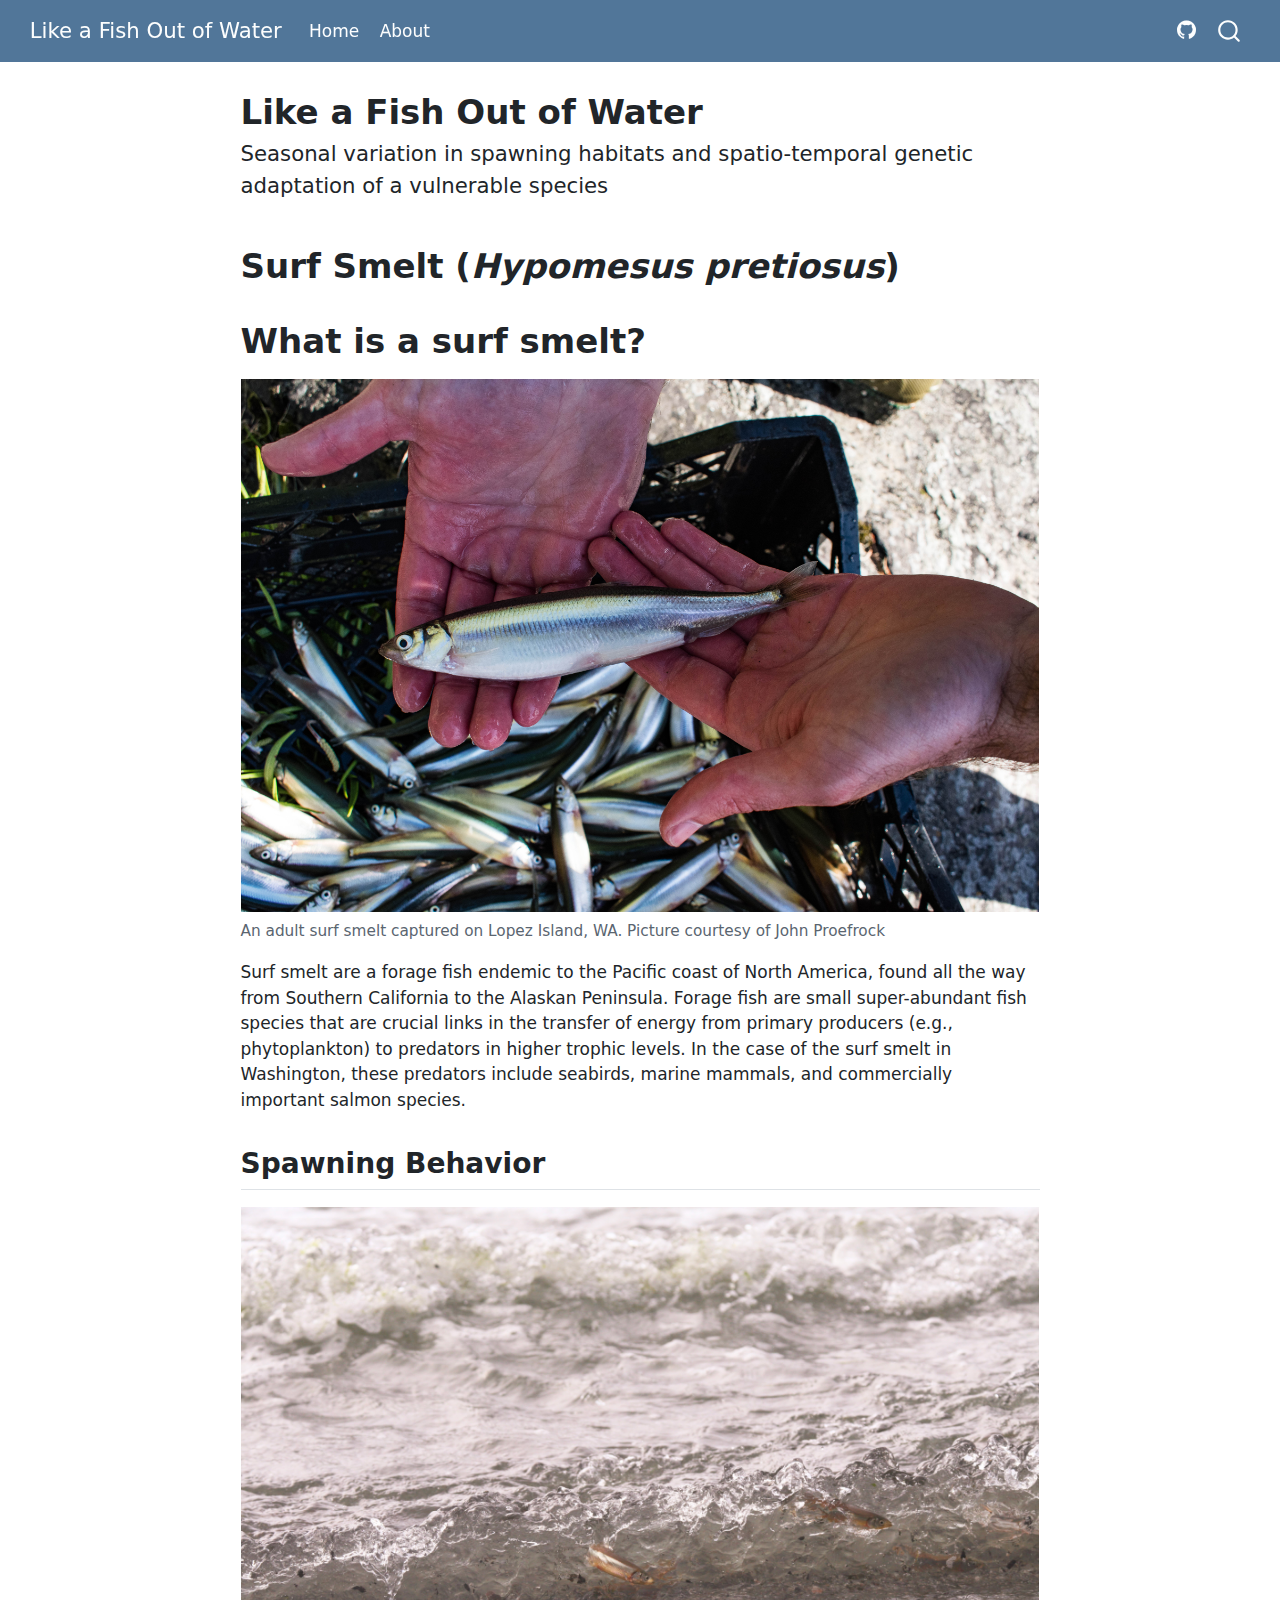
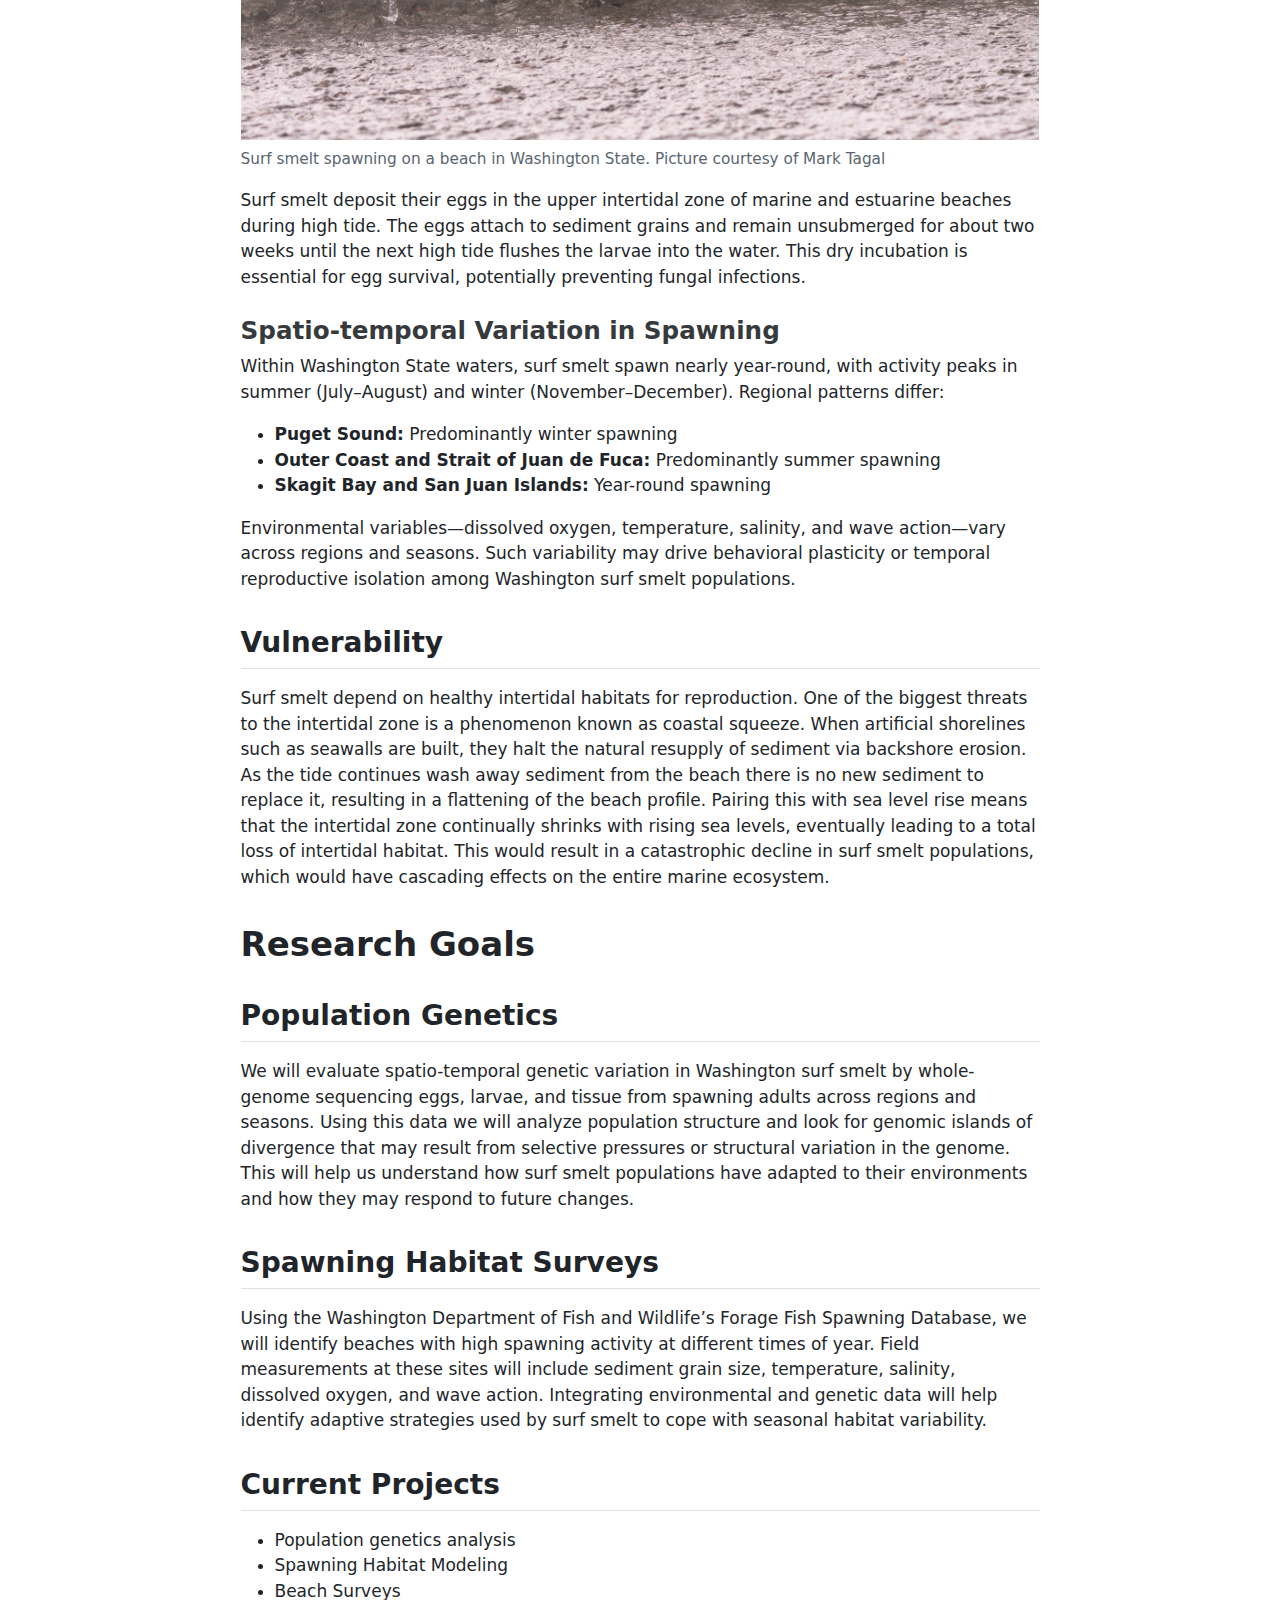
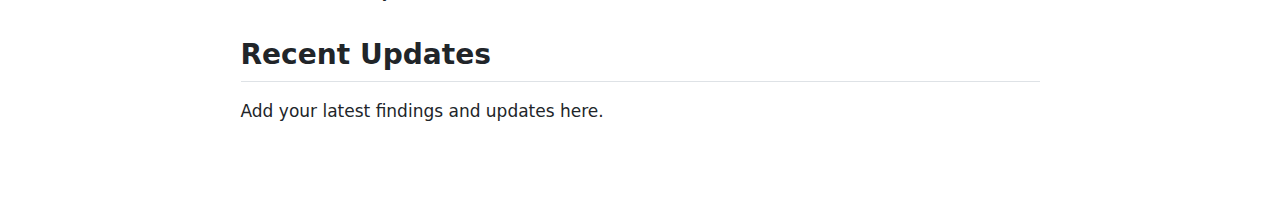
<file: docs/index.html>
<!DOCTYPE html>
<html xmlns="http://www.w3.org/1999/xhtml" lang="en" xml:lang="en"><head>

<meta charset="utf-8">
<meta name="generator" content="quarto-1.6.42">

<meta name="viewport" content="width=device-width, initial-scale=1.0, user-scalable=yes">


<title>Like a Fish Out of Water</title>
<style>
code{white-space: pre-wrap;}
span.smallcaps{font-variant: small-caps;}
div.columns{display: flex; gap: min(4vw, 1.5em);}
div.column{flex: auto; overflow-x: auto;}
div.hanging-indent{margin-left: 1.5em; text-indent: -1.5em;}
ul.task-list{list-style: none;}
ul.task-list li input[type="checkbox"] {
  width: 0.8em;
  margin: 0 0.8em 0.2em -1em; /* quarto-specific, see https://github.com/quarto-dev/quarto-cli/issues/4556 */ 
  vertical-align: middle;
}
</style>


<script src="site_libs/quarto-nav/quarto-nav.js"></script>
<script src="site_libs/quarto-nav/headroom.min.js"></script>
<script src="site_libs/clipboard/clipboard.min.js"></script>
<script src="site_libs/quarto-search/autocomplete.umd.js"></script>
<script src="site_libs/quarto-search/fuse.min.js"></script>
<script src="site_libs/quarto-search/quarto-search.js"></script>
<meta name="quarto:offset" content="./">
<script src="site_libs/quarto-html/quarto.js"></script>
<script src="site_libs/quarto-html/popper.min.js"></script>
<script src="site_libs/quarto-html/tippy.umd.min.js"></script>
<script src="site_libs/quarto-html/anchor.min.js"></script>
<link href="site_libs/quarto-html/tippy.css" rel="stylesheet">
<link href="site_libs/quarto-html/quarto-syntax-highlighting-2f5df379a58b258e96c21c0638c20c03.css" rel="stylesheet" id="quarto-text-highlighting-styles">
<script src="site_libs/bootstrap/bootstrap.min.js"></script>
<link href="site_libs/bootstrap/bootstrap-icons.css" rel="stylesheet">
<link href="site_libs/bootstrap/bootstrap-79108a0fc1995748cbd19a5b0e3e3e7c.min.css" rel="stylesheet" append-hash="true" id="quarto-bootstrap" data-mode="light">
<script id="quarto-search-options" type="application/json">{
  "location": "navbar",
  "copy-button": false,
  "collapse-after": 3,
  "panel-placement": "end",
  "type": "overlay",
  "limit": 50,
  "keyboard-shortcut": [
    "f",
    "/",
    "s"
  ],
  "show-item-context": false,
  "language": {
    "search-no-results-text": "No results",
    "search-matching-documents-text": "matching documents",
    "search-copy-link-title": "Copy link to search",
    "search-hide-matches-text": "Hide additional matches",
    "search-more-match-text": "more match in this document",
    "search-more-matches-text": "more matches in this document",
    "search-clear-button-title": "Clear",
    "search-text-placeholder": "",
    "search-detached-cancel-button-title": "Cancel",
    "search-submit-button-title": "Submit",
    "search-label": "Search"
  }
}</script>


</head>

<body class="nav-fixed fullcontent">

<div id="quarto-search-results"></div>
  <header id="quarto-header" class="headroom fixed-top">
    <nav class="navbar navbar-expand-lg " data-bs-theme="dark">
      <div class="navbar-container container-fluid">
      <div class="navbar-brand-container mx-auto">
    <a class="navbar-brand" href="./index.html">
    <span class="navbar-title">Like a Fish Out of Water</span>
    </a>
  </div>
            <div id="quarto-search" class="" title="Search"></div>
          <button class="navbar-toggler" type="button" data-bs-toggle="collapse" data-bs-target="#navbarCollapse" aria-controls="navbarCollapse" role="menu" aria-expanded="false" aria-label="Toggle navigation" onclick="if (window.quartoToggleHeadroom) { window.quartoToggleHeadroom(); }">
  <span class="navbar-toggler-icon"></span>
</button>
          <div class="collapse navbar-collapse" id="navbarCollapse">
            <ul class="navbar-nav navbar-nav-scroll me-auto">
  <li class="nav-item">
    <a class="nav-link active" href="./index.html" aria-current="page"> 
<span class="menu-text">Home</span></a>
  </li>  
  <li class="nav-item">
    <a class="nav-link" href="./about.html"> 
<span class="menu-text">About</span></a>
  </li>  
</ul>
            <ul class="navbar-nav navbar-nav-scroll ms-auto">
  <li class="nav-item compact">
    <a class="nav-link" href="https://github.com/john-proefrock/"> <i class="bi bi-github" role="img">
</i> 
<span class="menu-text"></span></a>
  </li>  
</ul>
          </div> <!-- /navcollapse -->
            <div class="quarto-navbar-tools">
</div>
      </div> <!-- /container-fluid -->
    </nav>
</header>
<!-- content -->
<div id="quarto-content" class="quarto-container page-columns page-rows-contents page-layout-article page-navbar">
<!-- sidebar -->
<!-- margin-sidebar -->
    
<!-- main -->
<main class="content" id="quarto-document-content">

<header id="title-block-header" class="quarto-title-block default">
<div class="quarto-title">
<h1 class="title">Like a Fish Out of Water</h1>
<p class="subtitle lead">Seasonal variation in spawning habitats and spatio-temporal genetic adaptation of a vulnerable species</p>
</div>



<div class="quarto-title-meta">

    
  
    
  </div>
  


</header>


<section id="surf-smelt-hypomesus-pretiosus" class="level1">
<h1>Surf Smelt (<em>Hypomesus pretiosus</em>)</h1>
</section>
<section id="what-is-a-surf-smelt" class="level1">
<h1>What is a surf smelt?</h1>
<div class="quarto-figure quarto-figure-center">
<figure class="figure">
<p><img src="images/surf_smelt.jpg" class="img-fluid figure-img"></p>
<figcaption>An adult surf smelt captured on Lopez Island, WA. Picture courtesy of John Proefrock</figcaption>
</figure>
</div>
<p>Surf smelt are a forage fish endemic to the Pacific coast of North America, found all the way from Southern California to the Alaskan Peninsula. Forage fish are small super-abundant fish species that are crucial links in the transfer of energy from primary producers (e.g., phytoplankton) to predators in higher trophic levels. In the case of the surf smelt in Washington, these predators include seabirds, marine mammals, and commercially important salmon species.</p>
<section id="spawning-behavior" class="level2">
<h2 class="anchored" data-anchor-id="spawning-behavior">Spawning Behavior</h2>
<div class="quarto-figure quarto-figure-center">
<figure class="figure">
<p><img src="images/surf_smelt_spawning.jpg" class="img-fluid figure-img"></p>
<figcaption>Surf smelt spawning on a beach in Washington State. Picture courtesy of Mark Tagal</figcaption>
</figure>
</div>
<p>Surf smelt deposit their eggs in the upper intertidal zone of marine and estuarine beaches during high tide. The eggs attach to sediment grains and remain unsubmerged for about two weeks until the next high tide flushes the larvae into the water. This dry incubation is essential for egg survival, potentially preventing fungal infections.</p>
<section id="spatio-temporal-variation-in-spawning" class="level3">
<h3 class="anchored" data-anchor-id="spatio-temporal-variation-in-spawning">Spatio-temporal Variation in Spawning</h3>
<p>Within Washington State waters, surf smelt spawn nearly year-round, with activity peaks in summer (July–August) and winter (November–December). Regional patterns differ:</p>
<ul>
<li><strong>Puget Sound:</strong> Predominantly winter spawning</li>
<li><strong>Outer Coast and Strait of Juan de Fuca:</strong> Predominantly summer spawning</li>
<li><strong>Skagit Bay and San Juan Islands:</strong> Year-round spawning</li>
</ul>
<p>Environmental variables—dissolved oxygen, temperature, salinity, and wave action—vary across regions and seasons. Such variability may drive behavioral plasticity or temporal reproductive isolation among Washington surf smelt populations.</p>
</section>
</section>
<section id="vulnerability" class="level2">
<h2 class="anchored" data-anchor-id="vulnerability">Vulnerability</h2>
<p>Surf smelt depend on healthy intertidal habitats for reproduction. One of the biggest threats to the intertidal zone is a phenomenon known as coastal squeeze. When artificial shorelines such as seawalls are built, they halt the natural resupply of sediment via backshore erosion. As the tide continues wash away sediment from the beach there is no new sediment to replace it, resulting in a flattening of the beach profile. Pairing this with sea level rise means that the intertidal zone continually shrinks with rising sea levels, eventually leading to a total loss of intertidal habitat. This would result in a catastrophic decline in surf smelt populations, which would have cascading effects on the entire marine ecosystem.</p>
</section>
</section>
<section id="research-goals" class="level1">
<h1>Research Goals</h1>
<section id="population-genetics" class="level2">
<h2 class="anchored" data-anchor-id="population-genetics">Population Genetics</h2>
<p>We will evaluate spatio-temporal genetic variation in Washington surf smelt by whole-genome sequencing eggs, larvae, and tissue from spawning adults across regions and seasons. Using this data we will analyze population structure and look for genomic islands of divergence that may result from selective pressures or structural variation in the genome. This will help us understand how surf smelt populations have adapted to their environments and how they may respond to future changes.</p>
</section>
<section id="spawning-habitat-surveys" class="level2">
<h2 class="anchored" data-anchor-id="spawning-habitat-surveys">Spawning Habitat Surveys</h2>
<p>Using the Washington Department of Fish and Wildlife’s Forage Fish Spawning Database, we will identify beaches with high spawning activity at different times of year. Field measurements at these sites will include sediment grain size, temperature, salinity, dissolved oxygen, and wave action. Integrating environmental and genetic data will help identify adaptive strategies used by surf smelt to cope with seasonal habitat variability.</p>
</section>
<section id="current-projects" class="level2">
<h2 class="anchored" data-anchor-id="current-projects">Current Projects</h2>
<ul>
<li>Population genetics analysis</li>
<li>Spawning Habitat Modeling</li>
<li>Beach Surveys</li>
</ul>
</section>
<section id="recent-updates" class="level2">
<h2 class="anchored" data-anchor-id="recent-updates">Recent Updates</h2>
<p>Add your latest findings and updates here.</p>


</section>
</section>

</main> <!-- /main -->
<script id="quarto-html-after-body" type="application/javascript">
window.document.addEventListener("DOMContentLoaded", function (event) {
  const toggleBodyColorMode = (bsSheetEl) => {
    const mode = bsSheetEl.getAttribute("data-mode");
    const bodyEl = window.document.querySelector("body");
    if (mode === "dark") {
      bodyEl.classList.add("quarto-dark");
      bodyEl.classList.remove("quarto-light");
    } else {
      bodyEl.classList.add("quarto-light");
      bodyEl.classList.remove("quarto-dark");
    }
  }
  const toggleBodyColorPrimary = () => {
    const bsSheetEl = window.document.querySelector("link#quarto-bootstrap");
    if (bsSheetEl) {
      toggleBodyColorMode(bsSheetEl);
    }
  }
  toggleBodyColorPrimary();  
  const icon = "";
  const anchorJS = new window.AnchorJS();
  anchorJS.options = {
    placement: 'right',
    icon: icon
  };
  anchorJS.add('.anchored');
  const isCodeAnnotation = (el) => {
    for (const clz of el.classList) {
      if (clz.startsWith('code-annotation-')) {                     
        return true;
      }
    }
    return false;
  }
  const onCopySuccess = function(e) {
    // button target
    const button = e.trigger;
    // don't keep focus
    button.blur();
    // flash "checked"
    button.classList.add('code-copy-button-checked');
    var currentTitle = button.getAttribute("title");
    button.setAttribute("title", "Copied!");
    let tooltip;
    if (window.bootstrap) {
      button.setAttribute("data-bs-toggle", "tooltip");
      button.setAttribute("data-bs-placement", "left");
      button.setAttribute("data-bs-title", "Copied!");
      tooltip = new bootstrap.Tooltip(button, 
        { trigger: "manual", 
          customClass: "code-copy-button-tooltip",
          offset: [0, -8]});
      tooltip.show();    
    }
    setTimeout(function() {
      if (tooltip) {
        tooltip.hide();
        button.removeAttribute("data-bs-title");
        button.removeAttribute("data-bs-toggle");
        button.removeAttribute("data-bs-placement");
      }
      button.setAttribute("title", currentTitle);
      button.classList.remove('code-copy-button-checked');
    }, 1000);
    // clear code selection
    e.clearSelection();
  }
  const getTextToCopy = function(trigger) {
      const codeEl = trigger.previousElementSibling.cloneNode(true);
      for (const childEl of codeEl.children) {
        if (isCodeAnnotation(childEl)) {
          childEl.remove();
        }
      }
      return codeEl.innerText;
  }
  const clipboard = new window.ClipboardJS('.code-copy-button:not([data-in-quarto-modal])', {
    text: getTextToCopy
  });
  clipboard.on('success', onCopySuccess);
  if (window.document.getElementById('quarto-embedded-source-code-modal')) {
    const clipboardModal = new window.ClipboardJS('.code-copy-button[data-in-quarto-modal]', {
      text: getTextToCopy,
      container: window.document.getElementById('quarto-embedded-source-code-modal')
    });
    clipboardModal.on('success', onCopySuccess);
  }
    var localhostRegex = new RegExp(/^(?:http|https):\/\/localhost\:?[0-9]*\//);
    var mailtoRegex = new RegExp(/^mailto:/);
      var filterRegex = new RegExp('/' + window.location.host + '/');
    var isInternal = (href) => {
        return filterRegex.test(href) || localhostRegex.test(href) || mailtoRegex.test(href);
    }
    // Inspect non-navigation links and adorn them if external
 	var links = window.document.querySelectorAll('a[href]:not(.nav-link):not(.navbar-brand):not(.toc-action):not(.sidebar-link):not(.sidebar-item-toggle):not(.pagination-link):not(.no-external):not([aria-hidden]):not(.dropdown-item):not(.quarto-navigation-tool):not(.about-link)');
    for (var i=0; i<links.length; i++) {
      const link = links[i];
      if (!isInternal(link.href)) {
        // undo the damage that might have been done by quarto-nav.js in the case of
        // links that we want to consider external
        if (link.dataset.originalHref !== undefined) {
          link.href = link.dataset.originalHref;
        }
      }
    }
  function tippyHover(el, contentFn, onTriggerFn, onUntriggerFn) {
    const config = {
      allowHTML: true,
      maxWidth: 500,
      delay: 100,
      arrow: false,
      appendTo: function(el) {
          return el.parentElement;
      },
      interactive: true,
      interactiveBorder: 10,
      theme: 'quarto',
      placement: 'bottom-start',
    };
    if (contentFn) {
      config.content = contentFn;
    }
    if (onTriggerFn) {
      config.onTrigger = onTriggerFn;
    }
    if (onUntriggerFn) {
      config.onUntrigger = onUntriggerFn;
    }
    window.tippy(el, config); 
  }
  const noterefs = window.document.querySelectorAll('a[role="doc-noteref"]');
  for (var i=0; i<noterefs.length; i++) {
    const ref = noterefs[i];
    tippyHover(ref, function() {
      // use id or data attribute instead here
      let href = ref.getAttribute('data-footnote-href') || ref.getAttribute('href');
      try { href = new URL(href).hash; } catch {}
      const id = href.replace(/^#\/?/, "");
      const note = window.document.getElementById(id);
      if (note) {
        return note.innerHTML;
      } else {
        return "";
      }
    });
  }
  const xrefs = window.document.querySelectorAll('a.quarto-xref');
  const processXRef = (id, note) => {
    // Strip column container classes
    const stripColumnClz = (el) => {
      el.classList.remove("page-full", "page-columns");
      if (el.children) {
        for (const child of el.children) {
          stripColumnClz(child);
        }
      }
    }
    stripColumnClz(note)
    if (id === null || id.startsWith('sec-')) {
      // Special case sections, only their first couple elements
      const container = document.createElement("div");
      if (note.children && note.children.length > 2) {
        container.appendChild(note.children[0].cloneNode(true));
        for (let i = 1; i < note.children.length; i++) {
          const child = note.children[i];
          if (child.tagName === "P" && child.innerText === "") {
            continue;
          } else {
            container.appendChild(child.cloneNode(true));
            break;
          }
        }
        if (window.Quarto?.typesetMath) {
          window.Quarto.typesetMath(container);
        }
        return container.innerHTML
      } else {
        if (window.Quarto?.typesetMath) {
          window.Quarto.typesetMath(note);
        }
        return note.innerHTML;
      }
    } else {
      // Remove any anchor links if they are present
      const anchorLink = note.querySelector('a.anchorjs-link');
      if (anchorLink) {
        anchorLink.remove();
      }
      if (window.Quarto?.typesetMath) {
        window.Quarto.typesetMath(note);
      }
      if (note.classList.contains("callout")) {
        return note.outerHTML;
      } else {
        return note.innerHTML;
      }
    }
  }
  for (var i=0; i<xrefs.length; i++) {
    const xref = xrefs[i];
    tippyHover(xref, undefined, function(instance) {
      instance.disable();
      let url = xref.getAttribute('href');
      let hash = undefined; 
      if (url.startsWith('#')) {
        hash = url;
      } else {
        try { hash = new URL(url).hash; } catch {}
      }
      if (hash) {
        const id = hash.replace(/^#\/?/, "");
        const note = window.document.getElementById(id);
        if (note !== null) {
          try {
            const html = processXRef(id, note.cloneNode(true));
            instance.setContent(html);
          } finally {
            instance.enable();
            instance.show();
          }
        } else {
          // See if we can fetch this
          fetch(url.split('#')[0])
          .then(res => res.text())
          .then(html => {
            const parser = new DOMParser();
            const htmlDoc = parser.parseFromString(html, "text/html");
            const note = htmlDoc.getElementById(id);
            if (note !== null) {
              const html = processXRef(id, note);
              instance.setContent(html);
            } 
          }).finally(() => {
            instance.enable();
            instance.show();
          });
        }
      } else {
        // See if we can fetch a full url (with no hash to target)
        // This is a special case and we should probably do some content thinning / targeting
        fetch(url)
        .then(res => res.text())
        .then(html => {
          const parser = new DOMParser();
          const htmlDoc = parser.parseFromString(html, "text/html");
          const note = htmlDoc.querySelector('main.content');
          if (note !== null) {
            // This should only happen for chapter cross references
            // (since there is no id in the URL)
            // remove the first header
            if (note.children.length > 0 && note.children[0].tagName === "HEADER") {
              note.children[0].remove();
            }
            const html = processXRef(null, note);
            instance.setContent(html);
          } 
        }).finally(() => {
          instance.enable();
          instance.show();
        });
      }
    }, function(instance) {
    });
  }
      let selectedAnnoteEl;
      const selectorForAnnotation = ( cell, annotation) => {
        let cellAttr = 'data-code-cell="' + cell + '"';
        let lineAttr = 'data-code-annotation="' +  annotation + '"';
        const selector = 'span[' + cellAttr + '][' + lineAttr + ']';
        return selector;
      }
      const selectCodeLines = (annoteEl) => {
        const doc = window.document;
        const targetCell = annoteEl.getAttribute("data-target-cell");
        const targetAnnotation = annoteEl.getAttribute("data-target-annotation");
        const annoteSpan = window.document.querySelector(selectorForAnnotation(targetCell, targetAnnotation));
        const lines = annoteSpan.getAttribute("data-code-lines").split(",");
        const lineIds = lines.map((line) => {
          return targetCell + "-" + line;
        })
        let top = null;
        let height = null;
        let parent = null;
        if (lineIds.length > 0) {
            //compute the position of the single el (top and bottom and make a div)
            const el = window.document.getElementById(lineIds[0]);
            top = el.offsetTop;
            height = el.offsetHeight;
            parent = el.parentElement.parentElement;
          if (lineIds.length > 1) {
            const lastEl = window.document.getElementById(lineIds[lineIds.length - 1]);
            const bottom = lastEl.offsetTop + lastEl.offsetHeight;
            height = bottom - top;
          }
          if (top !== null && height !== null && parent !== null) {
            // cook up a div (if necessary) and position it 
            let div = window.document.getElementById("code-annotation-line-highlight");
            if (div === null) {
              div = window.document.createElement("div");
              div.setAttribute("id", "code-annotation-line-highlight");
              div.style.position = 'absolute';
              parent.appendChild(div);
            }
            div.style.top = top - 2 + "px";
            div.style.height = height + 4 + "px";
            div.style.left = 0;
            let gutterDiv = window.document.getElementById("code-annotation-line-highlight-gutter");
            if (gutterDiv === null) {
              gutterDiv = window.document.createElement("div");
              gutterDiv.setAttribute("id", "code-annotation-line-highlight-gutter");
              gutterDiv.style.position = 'absolute';
              const codeCell = window.document.getElementById(targetCell);
              const gutter = codeCell.querySelector('.code-annotation-gutter');
              gutter.appendChild(gutterDiv);
            }
            gutterDiv.style.top = top - 2 + "px";
            gutterDiv.style.height = height + 4 + "px";
          }
          selectedAnnoteEl = annoteEl;
        }
      };
      const unselectCodeLines = () => {
        const elementsIds = ["code-annotation-line-highlight", "code-annotation-line-highlight-gutter"];
        elementsIds.forEach((elId) => {
          const div = window.document.getElementById(elId);
          if (div) {
            div.remove();
          }
        });
        selectedAnnoteEl = undefined;
      };
        // Handle positioning of the toggle
    window.addEventListener(
      "resize",
      throttle(() => {
        elRect = undefined;
        if (selectedAnnoteEl) {
          selectCodeLines(selectedAnnoteEl);
        }
      }, 10)
    );
    function throttle(fn, ms) {
    let throttle = false;
    let timer;
      return (...args) => {
        if(!throttle) { // first call gets through
            fn.apply(this, args);
            throttle = true;
        } else { // all the others get throttled
            if(timer) clearTimeout(timer); // cancel #2
            timer = setTimeout(() => {
              fn.apply(this, args);
              timer = throttle = false;
            }, ms);
        }
      };
    }
      // Attach click handler to the DT
      const annoteDls = window.document.querySelectorAll('dt[data-target-cell]');
      for (const annoteDlNode of annoteDls) {
        annoteDlNode.addEventListener('click', (event) => {
          const clickedEl = event.target;
          if (clickedEl !== selectedAnnoteEl) {
            unselectCodeLines();
            const activeEl = window.document.querySelector('dt[data-target-cell].code-annotation-active');
            if (activeEl) {
              activeEl.classList.remove('code-annotation-active');
            }
            selectCodeLines(clickedEl);
            clickedEl.classList.add('code-annotation-active');
          } else {
            // Unselect the line
            unselectCodeLines();
            clickedEl.classList.remove('code-annotation-active');
          }
        });
      }
  const findCites = (el) => {
    const parentEl = el.parentElement;
    if (parentEl) {
      const cites = parentEl.dataset.cites;
      if (cites) {
        return {
          el,
          cites: cites.split(' ')
        };
      } else {
        return findCites(el.parentElement)
      }
    } else {
      return undefined;
    }
  };
  var bibliorefs = window.document.querySelectorAll('a[role="doc-biblioref"]');
  for (var i=0; i<bibliorefs.length; i++) {
    const ref = bibliorefs[i];
    const citeInfo = findCites(ref);
    if (citeInfo) {
      tippyHover(citeInfo.el, function() {
        var popup = window.document.createElement('div');
        citeInfo.cites.forEach(function(cite) {
          var citeDiv = window.document.createElement('div');
          citeDiv.classList.add('hanging-indent');
          citeDiv.classList.add('csl-entry');
          var biblioDiv = window.document.getElementById('ref-' + cite);
          if (biblioDiv) {
            citeDiv.innerHTML = biblioDiv.innerHTML;
          }
          popup.appendChild(citeDiv);
        });
        return popup.innerHTML;
      });
    }
  }
});
</script>
</div> <!-- /content -->




</body></html>
</file>
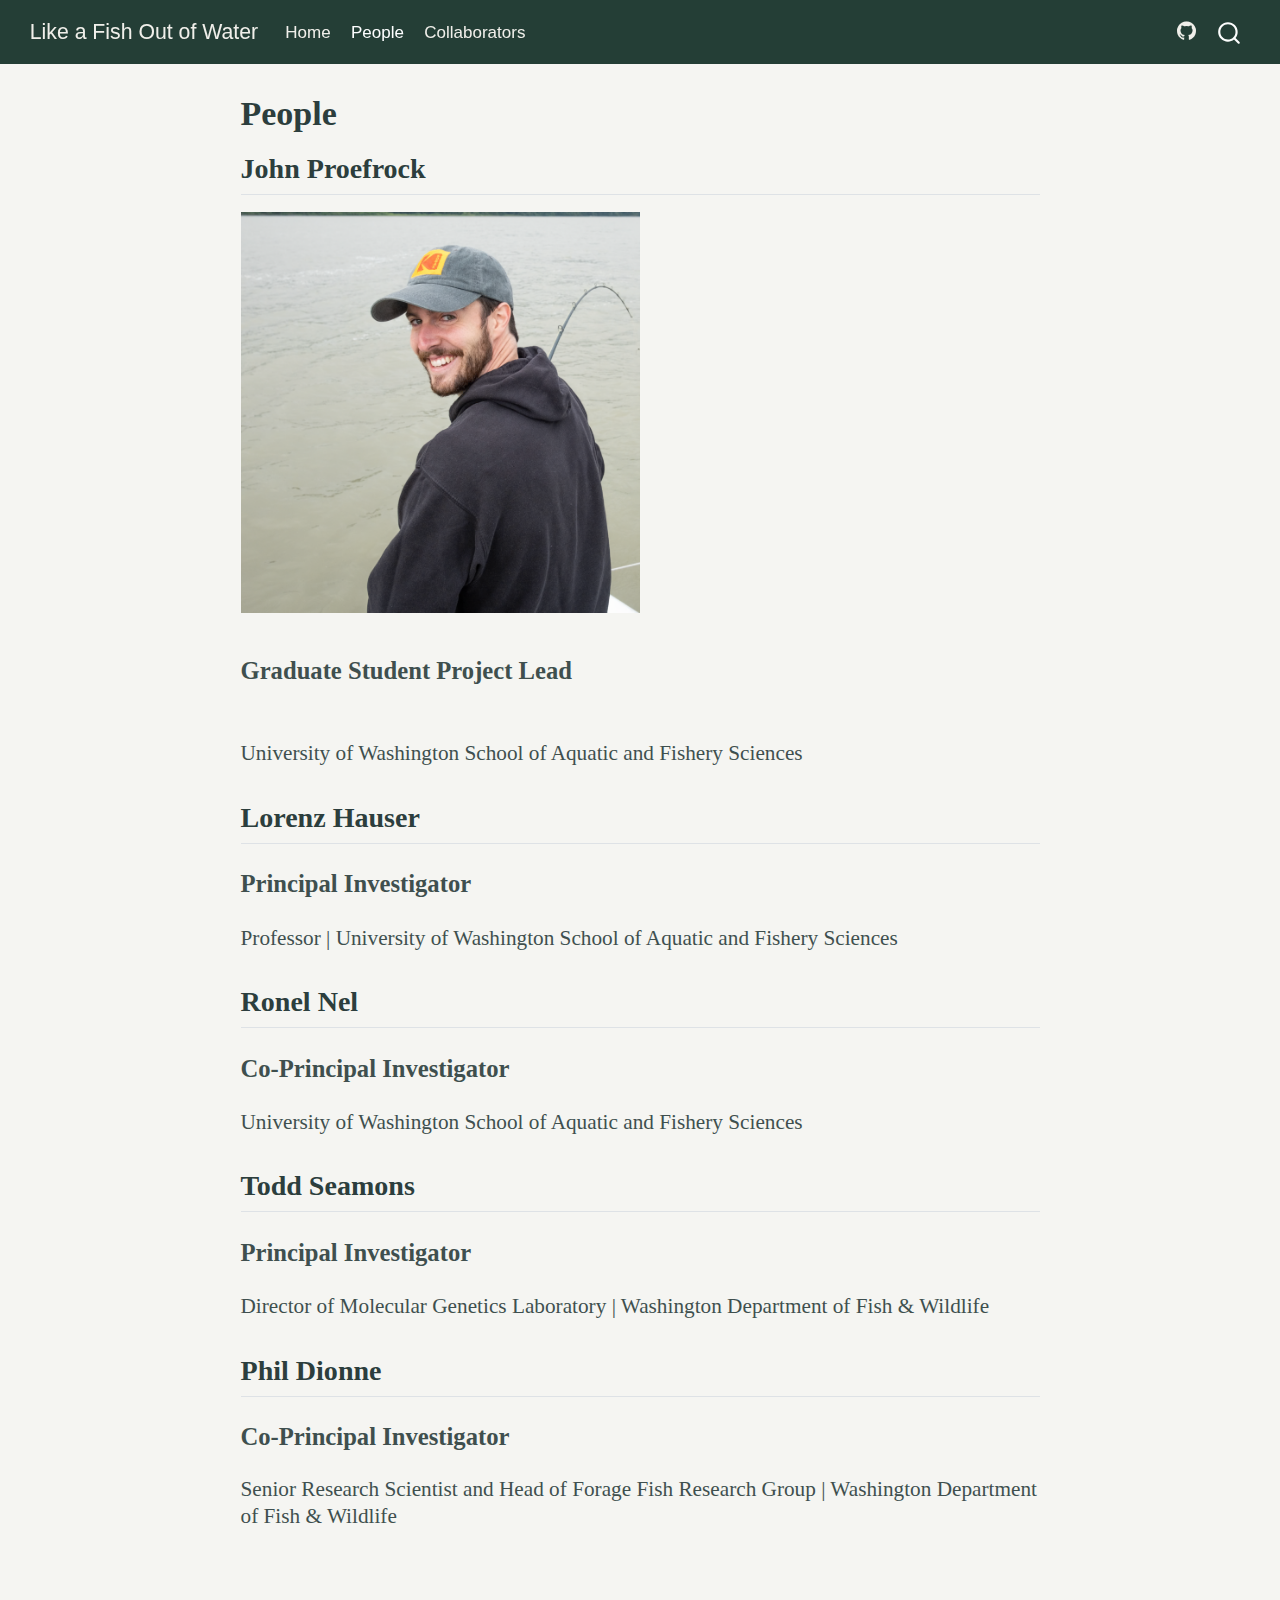
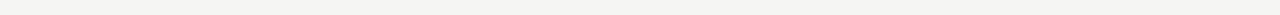
<file: docs/about.html>
<!DOCTYPE html>
<html xmlns="http://www.w3.org/1999/xhtml" lang="en" xml:lang="en"><head>

<meta charset="utf-8">
<meta name="generator" content="quarto-1.6.42">

<meta name="viewport" content="width=device-width, initial-scale=1.0, user-scalable=yes">


<title>People – Like a Fish Out of Water</title>
<style>
code{white-space: pre-wrap;}
span.smallcaps{font-variant: small-caps;}
div.columns{display: flex; gap: min(4vw, 1.5em);}
div.column{flex: auto; overflow-x: auto;}
div.hanging-indent{margin-left: 1.5em; text-indent: -1.5em;}
ul.task-list{list-style: none;}
ul.task-list li input[type="checkbox"] {
  width: 0.8em;
  margin: 0 0.8em 0.2em -1em; /* quarto-specific, see https://github.com/quarto-dev/quarto-cli/issues/4556 */ 
  vertical-align: middle;
}
</style>


<script src="site_libs/quarto-nav/quarto-nav.js"></script>
<script src="site_libs/quarto-nav/headroom.min.js"></script>
<script src="site_libs/clipboard/clipboard.min.js"></script>
<script src="site_libs/quarto-search/autocomplete.umd.js"></script>
<script src="site_libs/quarto-search/fuse.min.js"></script>
<script src="site_libs/quarto-search/quarto-search.js"></script>
<meta name="quarto:offset" content="./">
<script src="site_libs/quarto-html/quarto.js"></script>
<script src="site_libs/quarto-html/popper.min.js"></script>
<script src="site_libs/quarto-html/tippy.umd.min.js"></script>
<script src="site_libs/quarto-html/anchor.min.js"></script>
<link href="site_libs/quarto-html/tippy.css" rel="stylesheet">
<link href="site_libs/quarto-html/quarto-syntax-highlighting-2f5df379a58b258e96c21c0638c20c03.css" rel="stylesheet" id="quarto-text-highlighting-styles">
<script src="site_libs/bootstrap/bootstrap.min.js"></script>
<link href="site_libs/bootstrap/bootstrap-icons.css" rel="stylesheet">
<link href="site_libs/bootstrap/bootstrap-2213c9b928ef22606320eba1960cafff.min.css" rel="stylesheet" append-hash="true" id="quarto-bootstrap" data-mode="light">
<script id="quarto-search-options" type="application/json">{
  "location": "navbar",
  "copy-button": false,
  "collapse-after": 3,
  "panel-placement": "end",
  "type": "overlay",
  "limit": 50,
  "keyboard-shortcut": [
    "f",
    "/",
    "s"
  ],
  "show-item-context": false,
  "language": {
    "search-no-results-text": "No results",
    "search-matching-documents-text": "matching documents",
    "search-copy-link-title": "Copy link to search",
    "search-hide-matches-text": "Hide additional matches",
    "search-more-match-text": "more match in this document",
    "search-more-matches-text": "more matches in this document",
    "search-clear-button-title": "Clear",
    "search-text-placeholder": "",
    "search-detached-cancel-button-title": "Cancel",
    "search-submit-button-title": "Submit",
    "search-label": "Search"
  }
}</script>


</head>

<body class="nav-fixed fullcontent">

<div id="quarto-search-results"></div>
  <header id="quarto-header" class="headroom fixed-top">
    <nav class="navbar navbar-expand-lg " data-bs-theme="dark">
      <div class="navbar-container container-fluid">
      <div class="navbar-brand-container mx-auto">
    <a class="navbar-brand" href="./index.html">
    <span class="navbar-title">Like a Fish Out of Water</span>
    </a>
  </div>
            <div id="quarto-search" class="" title="Search"></div>
          <button class="navbar-toggler" type="button" data-bs-toggle="collapse" data-bs-target="#navbarCollapse" aria-controls="navbarCollapse" role="menu" aria-expanded="false" aria-label="Toggle navigation" onclick="if (window.quartoToggleHeadroom) { window.quartoToggleHeadroom(); }">
  <span class="navbar-toggler-icon"></span>
</button>
          <div class="collapse navbar-collapse" id="navbarCollapse">
            <ul class="navbar-nav navbar-nav-scroll me-auto">
  <li class="nav-item">
    <a class="nav-link" href="./index.html"> 
<span class="menu-text">Home</span></a>
  </li>  
  <li class="nav-item">
    <a class="nav-link active" href="./about.html" aria-current="page"> 
<span class="menu-text">People</span></a>
  </li>  
  <li class="nav-item">
    <a class="nav-link" href="./Collaborators.html"> 
<span class="menu-text">Collaborators</span></a>
  </li>  
</ul>
            <ul class="navbar-nav navbar-nav-scroll ms-auto">
  <li class="nav-item compact">
    <a class="nav-link" href="https://github.com/john-proefrock/"> <i class="bi bi-github" role="img">
</i> 
<span class="menu-text"></span></a>
  </li>  
</ul>
          </div> <!-- /navcollapse -->
            <div class="quarto-navbar-tools">
</div>
      </div> <!-- /container-fluid -->
    </nav>
</header>
<!-- content -->
<div id="quarto-content" class="quarto-container page-columns page-rows-contents page-layout-article page-navbar">
<!-- sidebar -->
<!-- margin-sidebar -->
    
<!-- main -->
<main class="content" id="quarto-document-content">

<header id="title-block-header" class="quarto-title-block default">
<div class="quarto-title">
<h1 class="title">People</h1>
</div>



<div class="quarto-title-meta">

    
  
    
  </div>
  


</header>


<section id="john-proefrock" class="level2">
<h2 class="anchored" data-anchor-id="john-proefrock">John Proefrock</h2>
<div class="quarto-figure quarto-figure-left">
<figure class="figure">
<p><img src="images/john-proefrock.png" class="img-fluid quarto-figure quarto-figure-left figure-img" style="width:50.0%"></p>
</figure>
</div>
<section id="graduate-student-project-lead" class="level3">
<h3 class="anchored" data-anchor-id="graduate-student-project-lead">Graduate Student Project Lead<br>
</h3>
<section id="university-of-washington-school-of-aquatic-and-fishery-sciences" class="level4">
<h4 class="anchored" data-anchor-id="university-of-washington-school-of-aquatic-and-fishery-sciences">University of Washington School of Aquatic and Fishery Sciences</h4>
</section>
</section>
</section>
<section id="lorenz-hauser" class="level2">
<h2 class="anchored" data-anchor-id="lorenz-hauser">Lorenz Hauser</h2>
<section id="principal-investigator" class="level3">
<h3 class="anchored" data-anchor-id="principal-investigator">Principal Investigator</h3>
<section id="professor-university-of-washington-school-of-aquatic-and-fishery-sciences" class="level4">
<h4 class="anchored" data-anchor-id="professor-university-of-washington-school-of-aquatic-and-fishery-sciences">Professor | University of Washington School of Aquatic and Fishery Sciences</h4>
</section>
</section>
</section>
<section id="ronel-nel" class="level2">
<h2 class="anchored" data-anchor-id="ronel-nel">Ronel Nel</h2>
<section id="co-principal-investigator" class="level3">
<h3 class="anchored" data-anchor-id="co-principal-investigator">Co-Principal Investigator</h3>
<section id="university-of-washington-school-of-aquatic-and-fishery-sciences-1" class="level4">
<h4 class="anchored" data-anchor-id="university-of-washington-school-of-aquatic-and-fishery-sciences-1">University of Washington School of Aquatic and Fishery Sciences</h4>
</section>
</section>
</section>
<section id="todd-seamons" class="level2">
<h2 class="anchored" data-anchor-id="todd-seamons">Todd Seamons</h2>
<section id="principal-investigator-1" class="level3">
<h3 class="anchored" data-anchor-id="principal-investigator-1">Principal Investigator</h3>
<section id="director-of-molecular-genetics-laboratory-washington-department-of-fish-wildlife" class="level4">
<h4 class="anchored" data-anchor-id="director-of-molecular-genetics-laboratory-washington-department-of-fish-wildlife">Director of Molecular Genetics Laboratory | Washington Department of Fish &amp; Wildlife</h4>
</section>
</section>
</section>
<section id="phil-dionne" class="level2">
<h2 class="anchored" data-anchor-id="phil-dionne">Phil Dionne</h2>
<section id="co-principal-investigator-1" class="level3">
<h3 class="anchored" data-anchor-id="co-principal-investigator-1">Co-Principal Investigator</h3>
<section id="senior-research-scientist-and-head-of-forage-fish-research-group-washington-department-of-fish-wildlife" class="level4">
<h4 class="anchored" data-anchor-id="senior-research-scientist-and-head-of-forage-fish-research-group-washington-department-of-fish-wildlife">Senior Research Scientist and Head of Forage Fish Research Group | Washington Department of Fish &amp; Wildlife</h4>


</section>
</section>
</section>

</main> <!-- /main -->
<script id="quarto-html-after-body" type="application/javascript">
window.document.addEventListener("DOMContentLoaded", function (event) {
  const toggleBodyColorMode = (bsSheetEl) => {
    const mode = bsSheetEl.getAttribute("data-mode");
    const bodyEl = window.document.querySelector("body");
    if (mode === "dark") {
      bodyEl.classList.add("quarto-dark");
      bodyEl.classList.remove("quarto-light");
    } else {
      bodyEl.classList.add("quarto-light");
      bodyEl.classList.remove("quarto-dark");
    }
  }
  const toggleBodyColorPrimary = () => {
    const bsSheetEl = window.document.querySelector("link#quarto-bootstrap");
    if (bsSheetEl) {
      toggleBodyColorMode(bsSheetEl);
    }
  }
  toggleBodyColorPrimary();  
  const icon = "";
  const anchorJS = new window.AnchorJS();
  anchorJS.options = {
    placement: 'right',
    icon: icon
  };
  anchorJS.add('.anchored');
  const isCodeAnnotation = (el) => {
    for (const clz of el.classList) {
      if (clz.startsWith('code-annotation-')) {                     
        return true;
      }
    }
    return false;
  }
  const onCopySuccess = function(e) {
    // button target
    const button = e.trigger;
    // don't keep focus
    button.blur();
    // flash "checked"
    button.classList.add('code-copy-button-checked');
    var currentTitle = button.getAttribute("title");
    button.setAttribute("title", "Copied!");
    let tooltip;
    if (window.bootstrap) {
      button.setAttribute("data-bs-toggle", "tooltip");
      button.setAttribute("data-bs-placement", "left");
      button.setAttribute("data-bs-title", "Copied!");
      tooltip = new bootstrap.Tooltip(button, 
        { trigger: "manual", 
          customClass: "code-copy-button-tooltip",
          offset: [0, -8]});
      tooltip.show();    
    }
    setTimeout(function() {
      if (tooltip) {
        tooltip.hide();
        button.removeAttribute("data-bs-title");
        button.removeAttribute("data-bs-toggle");
        button.removeAttribute("data-bs-placement");
      }
      button.setAttribute("title", currentTitle);
      button.classList.remove('code-copy-button-checked');
    }, 1000);
    // clear code selection
    e.clearSelection();
  }
  const getTextToCopy = function(trigger) {
      const codeEl = trigger.previousElementSibling.cloneNode(true);
      for (const childEl of codeEl.children) {
        if (isCodeAnnotation(childEl)) {
          childEl.remove();
        }
      }
      return codeEl.innerText;
  }
  const clipboard = new window.ClipboardJS('.code-copy-button:not([data-in-quarto-modal])', {
    text: getTextToCopy
  });
  clipboard.on('success', onCopySuccess);
  if (window.document.getElementById('quarto-embedded-source-code-modal')) {
    const clipboardModal = new window.ClipboardJS('.code-copy-button[data-in-quarto-modal]', {
      text: getTextToCopy,
      container: window.document.getElementById('quarto-embedded-source-code-modal')
    });
    clipboardModal.on('success', onCopySuccess);
  }
    var localhostRegex = new RegExp(/^(?:http|https):\/\/localhost\:?[0-9]*\//);
    var mailtoRegex = new RegExp(/^mailto:/);
      var filterRegex = new RegExp('/' + window.location.host + '/');
    var isInternal = (href) => {
        return filterRegex.test(href) || localhostRegex.test(href) || mailtoRegex.test(href);
    }
    // Inspect non-navigation links and adorn them if external
 	var links = window.document.querySelectorAll('a[href]:not(.nav-link):not(.navbar-brand):not(.toc-action):not(.sidebar-link):not(.sidebar-item-toggle):not(.pagination-link):not(.no-external):not([aria-hidden]):not(.dropdown-item):not(.quarto-navigation-tool):not(.about-link)');
    for (var i=0; i<links.length; i++) {
      const link = links[i];
      if (!isInternal(link.href)) {
        // undo the damage that might have been done by quarto-nav.js in the case of
        // links that we want to consider external
        if (link.dataset.originalHref !== undefined) {
          link.href = link.dataset.originalHref;
        }
      }
    }
  function tippyHover(el, contentFn, onTriggerFn, onUntriggerFn) {
    const config = {
      allowHTML: true,
      maxWidth: 500,
      delay: 100,
      arrow: false,
      appendTo: function(el) {
          return el.parentElement;
      },
      interactive: true,
      interactiveBorder: 10,
      theme: 'quarto',
      placement: 'bottom-start',
    };
    if (contentFn) {
      config.content = contentFn;
    }
    if (onTriggerFn) {
      config.onTrigger = onTriggerFn;
    }
    if (onUntriggerFn) {
      config.onUntrigger = onUntriggerFn;
    }
    window.tippy(el, config); 
  }
  const noterefs = window.document.querySelectorAll('a[role="doc-noteref"]');
  for (var i=0; i<noterefs.length; i++) {
    const ref = noterefs[i];
    tippyHover(ref, function() {
      // use id or data attribute instead here
      let href = ref.getAttribute('data-footnote-href') || ref.getAttribute('href');
      try { href = new URL(href).hash; } catch {}
      const id = href.replace(/^#\/?/, "");
      const note = window.document.getElementById(id);
      if (note) {
        return note.innerHTML;
      } else {
        return "";
      }
    });
  }
  const xrefs = window.document.querySelectorAll('a.quarto-xref');
  const processXRef = (id, note) => {
    // Strip column container classes
    const stripColumnClz = (el) => {
      el.classList.remove("page-full", "page-columns");
      if (el.children) {
        for (const child of el.children) {
          stripColumnClz(child);
        }
      }
    }
    stripColumnClz(note)
    if (id === null || id.startsWith('sec-')) {
      // Special case sections, only their first couple elements
      const container = document.createElement("div");
      if (note.children && note.children.length > 2) {
        container.appendChild(note.children[0].cloneNode(true));
        for (let i = 1; i < note.children.length; i++) {
          const child = note.children[i];
          if (child.tagName === "P" && child.innerText === "") {
            continue;
          } else {
            container.appendChild(child.cloneNode(true));
            break;
          }
        }
        if (window.Quarto?.typesetMath) {
          window.Quarto.typesetMath(container);
        }
        return container.innerHTML
      } else {
        if (window.Quarto?.typesetMath) {
          window.Quarto.typesetMath(note);
        }
        return note.innerHTML;
      }
    } else {
      // Remove any anchor links if they are present
      const anchorLink = note.querySelector('a.anchorjs-link');
      if (anchorLink) {
        anchorLink.remove();
      }
      if (window.Quarto?.typesetMath) {
        window.Quarto.typesetMath(note);
      }
      if (note.classList.contains("callout")) {
        return note.outerHTML;
      } else {
        return note.innerHTML;
      }
    }
  }
  for (var i=0; i<xrefs.length; i++) {
    const xref = xrefs[i];
    tippyHover(xref, undefined, function(instance) {
      instance.disable();
      let url = xref.getAttribute('href');
      let hash = undefined; 
      if (url.startsWith('#')) {
        hash = url;
      } else {
        try { hash = new URL(url).hash; } catch {}
      }
      if (hash) {
        const id = hash.replace(/^#\/?/, "");
        const note = window.document.getElementById(id);
        if (note !== null) {
          try {
            const html = processXRef(id, note.cloneNode(true));
            instance.setContent(html);
          } finally {
            instance.enable();
            instance.show();
          }
        } else {
          // See if we can fetch this
          fetch(url.split('#')[0])
          .then(res => res.text())
          .then(html => {
            const parser = new DOMParser();
            const htmlDoc = parser.parseFromString(html, "text/html");
            const note = htmlDoc.getElementById(id);
            if (note !== null) {
              const html = processXRef(id, note);
              instance.setContent(html);
            } 
          }).finally(() => {
            instance.enable();
            instance.show();
          });
        }
      } else {
        // See if we can fetch a full url (with no hash to target)
        // This is a special case and we should probably do some content thinning / targeting
        fetch(url)
        .then(res => res.text())
        .then(html => {
          const parser = new DOMParser();
          const htmlDoc = parser.parseFromString(html, "text/html");
          const note = htmlDoc.querySelector('main.content');
          if (note !== null) {
            // This should only happen for chapter cross references
            // (since there is no id in the URL)
            // remove the first header
            if (note.children.length > 0 && note.children[0].tagName === "HEADER") {
              note.children[0].remove();
            }
            const html = processXRef(null, note);
            instance.setContent(html);
          } 
        }).finally(() => {
          instance.enable();
          instance.show();
        });
      }
    }, function(instance) {
    });
  }
      let selectedAnnoteEl;
      const selectorForAnnotation = ( cell, annotation) => {
        let cellAttr = 'data-code-cell="' + cell + '"';
        let lineAttr = 'data-code-annotation="' +  annotation + '"';
        const selector = 'span[' + cellAttr + '][' + lineAttr + ']';
        return selector;
      }
      const selectCodeLines = (annoteEl) => {
        const doc = window.document;
        const targetCell = annoteEl.getAttribute("data-target-cell");
        const targetAnnotation = annoteEl.getAttribute("data-target-annotation");
        const annoteSpan = window.document.querySelector(selectorForAnnotation(targetCell, targetAnnotation));
        const lines = annoteSpan.getAttribute("data-code-lines").split(",");
        const lineIds = lines.map((line) => {
          return targetCell + "-" + line;
        })
        let top = null;
        let height = null;
        let parent = null;
        if (lineIds.length > 0) {
            //compute the position of the single el (top and bottom and make a div)
            const el = window.document.getElementById(lineIds[0]);
            top = el.offsetTop;
            height = el.offsetHeight;
            parent = el.parentElement.parentElement;
          if (lineIds.length > 1) {
            const lastEl = window.document.getElementById(lineIds[lineIds.length - 1]);
            const bottom = lastEl.offsetTop + lastEl.offsetHeight;
            height = bottom - top;
          }
          if (top !== null && height !== null && parent !== null) {
            // cook up a div (if necessary) and position it 
            let div = window.document.getElementById("code-annotation-line-highlight");
            if (div === null) {
              div = window.document.createElement("div");
              div.setAttribute("id", "code-annotation-line-highlight");
              div.style.position = 'absolute';
              parent.appendChild(div);
            }
            div.style.top = top - 2 + "px";
            div.style.height = height + 4 + "px";
            div.style.left = 0;
            let gutterDiv = window.document.getElementById("code-annotation-line-highlight-gutter");
            if (gutterDiv === null) {
              gutterDiv = window.document.createElement("div");
              gutterDiv.setAttribute("id", "code-annotation-line-highlight-gutter");
              gutterDiv.style.position = 'absolute';
              const codeCell = window.document.getElementById(targetCell);
              const gutter = codeCell.querySelector('.code-annotation-gutter');
              gutter.appendChild(gutterDiv);
            }
            gutterDiv.style.top = top - 2 + "px";
            gutterDiv.style.height = height + 4 + "px";
          }
          selectedAnnoteEl = annoteEl;
        }
      };
      const unselectCodeLines = () => {
        const elementsIds = ["code-annotation-line-highlight", "code-annotation-line-highlight-gutter"];
        elementsIds.forEach((elId) => {
          const div = window.document.getElementById(elId);
          if (div) {
            div.remove();
          }
        });
        selectedAnnoteEl = undefined;
      };
        // Handle positioning of the toggle
    window.addEventListener(
      "resize",
      throttle(() => {
        elRect = undefined;
        if (selectedAnnoteEl) {
          selectCodeLines(selectedAnnoteEl);
        }
      }, 10)
    );
    function throttle(fn, ms) {
    let throttle = false;
    let timer;
      return (...args) => {
        if(!throttle) { // first call gets through
            fn.apply(this, args);
            throttle = true;
        } else { // all the others get throttled
            if(timer) clearTimeout(timer); // cancel #2
            timer = setTimeout(() => {
              fn.apply(this, args);
              timer = throttle = false;
            }, ms);
        }
      };
    }
      // Attach click handler to the DT
      const annoteDls = window.document.querySelectorAll('dt[data-target-cell]');
      for (const annoteDlNode of annoteDls) {
        annoteDlNode.addEventListener('click', (event) => {
          const clickedEl = event.target;
          if (clickedEl !== selectedAnnoteEl) {
            unselectCodeLines();
            const activeEl = window.document.querySelector('dt[data-target-cell].code-annotation-active');
            if (activeEl) {
              activeEl.classList.remove('code-annotation-active');
            }
            selectCodeLines(clickedEl);
            clickedEl.classList.add('code-annotation-active');
          } else {
            // Unselect the line
            unselectCodeLines();
            clickedEl.classList.remove('code-annotation-active');
          }
        });
      }
  const findCites = (el) => {
    const parentEl = el.parentElement;
    if (parentEl) {
      const cites = parentEl.dataset.cites;
      if (cites) {
        return {
          el,
          cites: cites.split(' ')
        };
      } else {
        return findCites(el.parentElement)
      }
    } else {
      return undefined;
    }
  };
  var bibliorefs = window.document.querySelectorAll('a[role="doc-biblioref"]');
  for (var i=0; i<bibliorefs.length; i++) {
    const ref = bibliorefs[i];
    const citeInfo = findCites(ref);
    if (citeInfo) {
      tippyHover(citeInfo.el, function() {
        var popup = window.document.createElement('div');
        citeInfo.cites.forEach(function(cite) {
          var citeDiv = window.document.createElement('div');
          citeDiv.classList.add('hanging-indent');
          citeDiv.classList.add('csl-entry');
          var biblioDiv = window.document.getElementById('ref-' + cite);
          if (biblioDiv) {
            citeDiv.innerHTML = biblioDiv.innerHTML;
          }
          popup.appendChild(citeDiv);
        });
        return popup.innerHTML;
      });
    }
  }
});
</script>
</div> <!-- /content -->




</body></html>
</file>
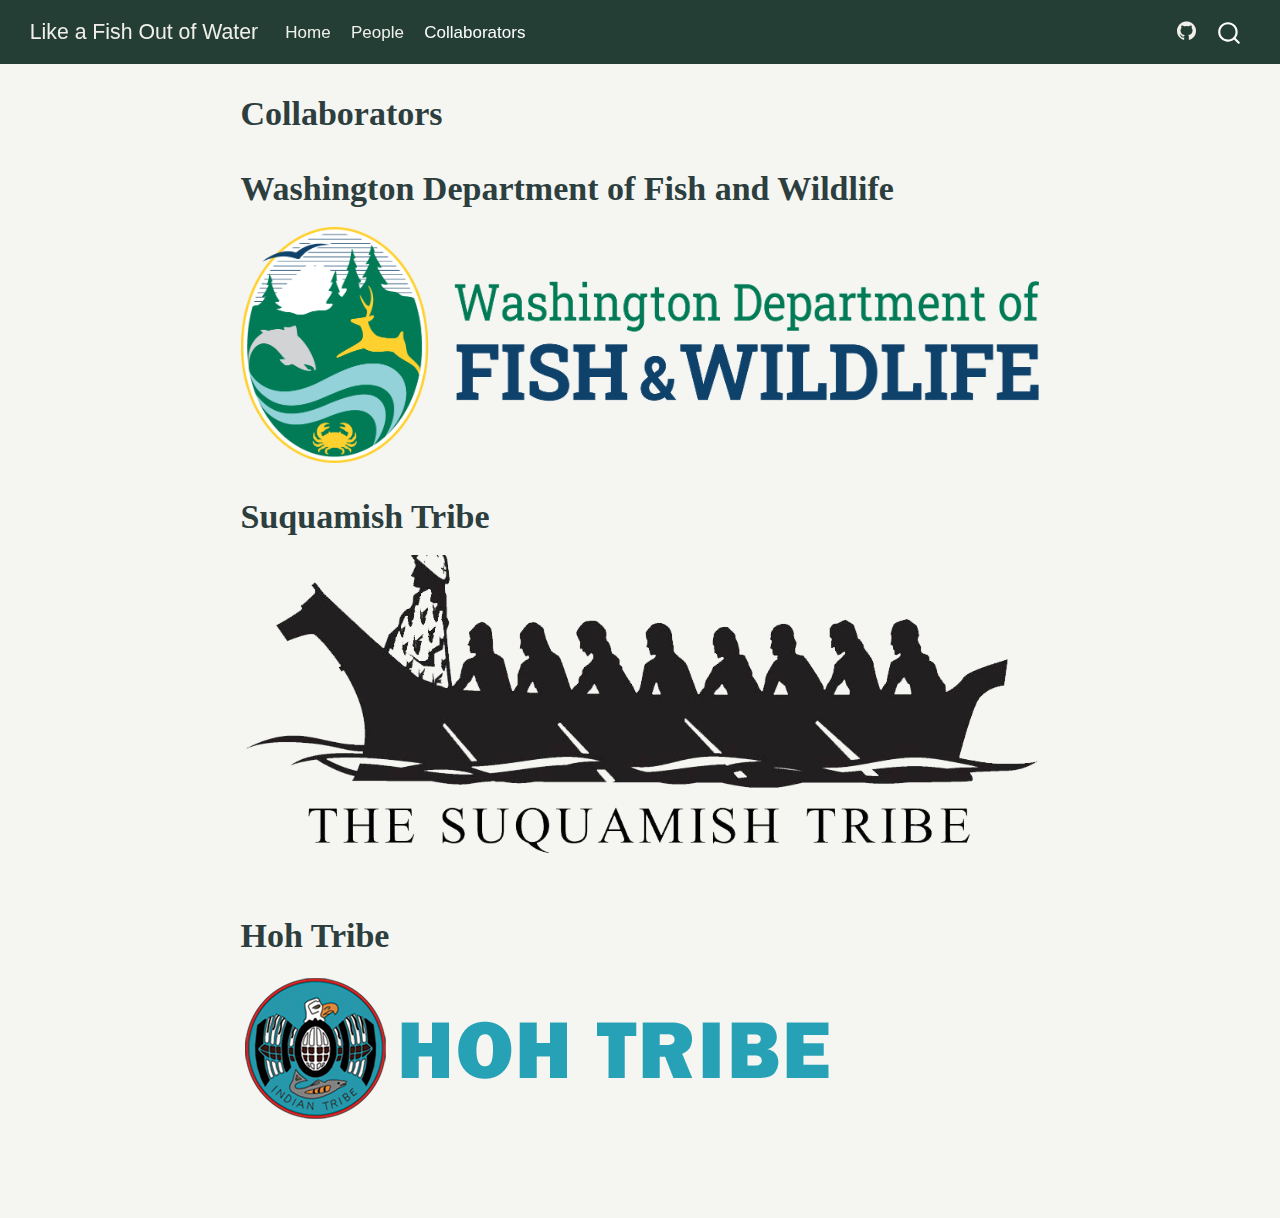
<file: docs/Collaborators.html>
<!DOCTYPE html>
<html xmlns="http://www.w3.org/1999/xhtml" lang="en" xml:lang="en"><head>

<meta charset="utf-8">
<meta name="generator" content="quarto-1.6.42">

<meta name="viewport" content="width=device-width, initial-scale=1.0, user-scalable=yes">


<title>Collaborators – Like a Fish Out of Water</title>
<style>
code{white-space: pre-wrap;}
span.smallcaps{font-variant: small-caps;}
div.columns{display: flex; gap: min(4vw, 1.5em);}
div.column{flex: auto; overflow-x: auto;}
div.hanging-indent{margin-left: 1.5em; text-indent: -1.5em;}
ul.task-list{list-style: none;}
ul.task-list li input[type="checkbox"] {
  width: 0.8em;
  margin: 0 0.8em 0.2em -1em; /* quarto-specific, see https://github.com/quarto-dev/quarto-cli/issues/4556 */ 
  vertical-align: middle;
}
</style>


<script src="site_libs/quarto-nav/quarto-nav.js"></script>
<script src="site_libs/quarto-nav/headroom.min.js"></script>
<script src="site_libs/clipboard/clipboard.min.js"></script>
<script src="site_libs/quarto-search/autocomplete.umd.js"></script>
<script src="site_libs/quarto-search/fuse.min.js"></script>
<script src="site_libs/quarto-search/quarto-search.js"></script>
<meta name="quarto:offset" content="./">
<script src="site_libs/quarto-html/quarto.js"></script>
<script src="site_libs/quarto-html/popper.min.js"></script>
<script src="site_libs/quarto-html/tippy.umd.min.js"></script>
<script src="site_libs/quarto-html/anchor.min.js"></script>
<link href="site_libs/quarto-html/tippy.css" rel="stylesheet">
<link href="site_libs/quarto-html/quarto-syntax-highlighting-2f5df379a58b258e96c21c0638c20c03.css" rel="stylesheet" id="quarto-text-highlighting-styles">
<script src="site_libs/bootstrap/bootstrap.min.js"></script>
<link href="site_libs/bootstrap/bootstrap-icons.css" rel="stylesheet">
<link href="site_libs/bootstrap/bootstrap-2213c9b928ef22606320eba1960cafff.min.css" rel="stylesheet" append-hash="true" id="quarto-bootstrap" data-mode="light">
<script id="quarto-search-options" type="application/json">{
  "location": "navbar",
  "copy-button": false,
  "collapse-after": 3,
  "panel-placement": "end",
  "type": "overlay",
  "limit": 50,
  "keyboard-shortcut": [
    "f",
    "/",
    "s"
  ],
  "show-item-context": false,
  "language": {
    "search-no-results-text": "No results",
    "search-matching-documents-text": "matching documents",
    "search-copy-link-title": "Copy link to search",
    "search-hide-matches-text": "Hide additional matches",
    "search-more-match-text": "more match in this document",
    "search-more-matches-text": "more matches in this document",
    "search-clear-button-title": "Clear",
    "search-text-placeholder": "",
    "search-detached-cancel-button-title": "Cancel",
    "search-submit-button-title": "Submit",
    "search-label": "Search"
  }
}</script>


</head>

<body class="nav-fixed fullcontent">

<div id="quarto-search-results"></div>
  <header id="quarto-header" class="headroom fixed-top">
    <nav class="navbar navbar-expand-lg " data-bs-theme="dark">
      <div class="navbar-container container-fluid">
      <div class="navbar-brand-container mx-auto">
    <a class="navbar-brand" href="./index.html">
    <span class="navbar-title">Like a Fish Out of Water</span>
    </a>
  </div>
            <div id="quarto-search" class="" title="Search"></div>
          <button class="navbar-toggler" type="button" data-bs-toggle="collapse" data-bs-target="#navbarCollapse" aria-controls="navbarCollapse" role="menu" aria-expanded="false" aria-label="Toggle navigation" onclick="if (window.quartoToggleHeadroom) { window.quartoToggleHeadroom(); }">
  <span class="navbar-toggler-icon"></span>
</button>
          <div class="collapse navbar-collapse" id="navbarCollapse">
            <ul class="navbar-nav navbar-nav-scroll me-auto">
  <li class="nav-item">
    <a class="nav-link" href="./index.html"> 
<span class="menu-text">Home</span></a>
  </li>  
  <li class="nav-item">
    <a class="nav-link" href="./about.html"> 
<span class="menu-text">People</span></a>
  </li>  
  <li class="nav-item">
    <a class="nav-link active" href="./Collaborators.html" aria-current="page"> 
<span class="menu-text">Collaborators</span></a>
  </li>  
</ul>
            <ul class="navbar-nav navbar-nav-scroll ms-auto">
  <li class="nav-item compact">
    <a class="nav-link" href="https://github.com/john-proefrock/"> <i class="bi bi-github" role="img">
</i> 
<span class="menu-text"></span></a>
  </li>  
</ul>
          </div> <!-- /navcollapse -->
            <div class="quarto-navbar-tools">
</div>
      </div> <!-- /container-fluid -->
    </nav>
</header>
<!-- content -->
<div id="quarto-content" class="quarto-container page-columns page-rows-contents page-layout-article page-navbar">
<!-- sidebar -->
<!-- margin-sidebar -->
    
<!-- main -->
<main class="content" id="quarto-document-content">

<header id="title-block-header" class="quarto-title-block default">
<div class="quarto-title">
<h1 class="title">Collaborators</h1>
</div>



<div class="quarto-title-meta">

    
  
    
  </div>
  


</header>


<section id="washington-department-of-fish-and-wildlife" class="level1">
<h1>Washington Department of Fish and Wildlife</h1>
<p><a href="https://wdfw.wa.gov/"><img src="images/wdfw_logo.png" class="img-fluid"></a></p>
</section>
<section id="suquamish-tribe" class="level1">
<h1>Suquamish Tribe</h1>
<p><a href="https://suquamish.nsn.us/"><img src="images/Suquamish-Tribe-Logo.png" class="img-fluid"></a></p>
</section>
<section id="hoh-tribe" class="level1">
<h1>Hoh Tribe</h1>
<p><a href="https://hohtribe-nsn.org/"><img src="images/hoh-tribe.png" class="img-fluid"></a></p>


</section>

</main> <!-- /main -->
<script id="quarto-html-after-body" type="application/javascript">
window.document.addEventListener("DOMContentLoaded", function (event) {
  const toggleBodyColorMode = (bsSheetEl) => {
    const mode = bsSheetEl.getAttribute("data-mode");
    const bodyEl = window.document.querySelector("body");
    if (mode === "dark") {
      bodyEl.classList.add("quarto-dark");
      bodyEl.classList.remove("quarto-light");
    } else {
      bodyEl.classList.add("quarto-light");
      bodyEl.classList.remove("quarto-dark");
    }
  }
  const toggleBodyColorPrimary = () => {
    const bsSheetEl = window.document.querySelector("link#quarto-bootstrap");
    if (bsSheetEl) {
      toggleBodyColorMode(bsSheetEl);
    }
  }
  toggleBodyColorPrimary();  
  const icon = "";
  const anchorJS = new window.AnchorJS();
  anchorJS.options = {
    placement: 'right',
    icon: icon
  };
  anchorJS.add('.anchored');
  const isCodeAnnotation = (el) => {
    for (const clz of el.classList) {
      if (clz.startsWith('code-annotation-')) {                     
        return true;
      }
    }
    return false;
  }
  const onCopySuccess = function(e) {
    // button target
    const button = e.trigger;
    // don't keep focus
    button.blur();
    // flash "checked"
    button.classList.add('code-copy-button-checked');
    var currentTitle = button.getAttribute("title");
    button.setAttribute("title", "Copied!");
    let tooltip;
    if (window.bootstrap) {
      button.setAttribute("data-bs-toggle", "tooltip");
      button.setAttribute("data-bs-placement", "left");
      button.setAttribute("data-bs-title", "Copied!");
      tooltip = new bootstrap.Tooltip(button, 
        { trigger: "manual", 
          customClass: "code-copy-button-tooltip",
          offset: [0, -8]});
      tooltip.show();    
    }
    setTimeout(function() {
      if (tooltip) {
        tooltip.hide();
        button.removeAttribute("data-bs-title");
        button.removeAttribute("data-bs-toggle");
        button.removeAttribute("data-bs-placement");
      }
      button.setAttribute("title", currentTitle);
      button.classList.remove('code-copy-button-checked');
    }, 1000);
    // clear code selection
    e.clearSelection();
  }
  const getTextToCopy = function(trigger) {
      const codeEl = trigger.previousElementSibling.cloneNode(true);
      for (const childEl of codeEl.children) {
        if (isCodeAnnotation(childEl)) {
          childEl.remove();
        }
      }
      return codeEl.innerText;
  }
  const clipboard = new window.ClipboardJS('.code-copy-button:not([data-in-quarto-modal])', {
    text: getTextToCopy
  });
  clipboard.on('success', onCopySuccess);
  if (window.document.getElementById('quarto-embedded-source-code-modal')) {
    const clipboardModal = new window.ClipboardJS('.code-copy-button[data-in-quarto-modal]', {
      text: getTextToCopy,
      container: window.document.getElementById('quarto-embedded-source-code-modal')
    });
    clipboardModal.on('success', onCopySuccess);
  }
    var localhostRegex = new RegExp(/^(?:http|https):\/\/localhost\:?[0-9]*\//);
    var mailtoRegex = new RegExp(/^mailto:/);
      var filterRegex = new RegExp('/' + window.location.host + '/');
    var isInternal = (href) => {
        return filterRegex.test(href) || localhostRegex.test(href) || mailtoRegex.test(href);
    }
    // Inspect non-navigation links and adorn them if external
 	var links = window.document.querySelectorAll('a[href]:not(.nav-link):not(.navbar-brand):not(.toc-action):not(.sidebar-link):not(.sidebar-item-toggle):not(.pagination-link):not(.no-external):not([aria-hidden]):not(.dropdown-item):not(.quarto-navigation-tool):not(.about-link)');
    for (var i=0; i<links.length; i++) {
      const link = links[i];
      if (!isInternal(link.href)) {
        // undo the damage that might have been done by quarto-nav.js in the case of
        // links that we want to consider external
        if (link.dataset.originalHref !== undefined) {
          link.href = link.dataset.originalHref;
        }
      }
    }
  function tippyHover(el, contentFn, onTriggerFn, onUntriggerFn) {
    const config = {
      allowHTML: true,
      maxWidth: 500,
      delay: 100,
      arrow: false,
      appendTo: function(el) {
          return el.parentElement;
      },
      interactive: true,
      interactiveBorder: 10,
      theme: 'quarto',
      placement: 'bottom-start',
    };
    if (contentFn) {
      config.content = contentFn;
    }
    if (onTriggerFn) {
      config.onTrigger = onTriggerFn;
    }
    if (onUntriggerFn) {
      config.onUntrigger = onUntriggerFn;
    }
    window.tippy(el, config); 
  }
  const noterefs = window.document.querySelectorAll('a[role="doc-noteref"]');
  for (var i=0; i<noterefs.length; i++) {
    const ref = noterefs[i];
    tippyHover(ref, function() {
      // use id or data attribute instead here
      let href = ref.getAttribute('data-footnote-href') || ref.getAttribute('href');
      try { href = new URL(href).hash; } catch {}
      const id = href.replace(/^#\/?/, "");
      const note = window.document.getElementById(id);
      if (note) {
        return note.innerHTML;
      } else {
        return "";
      }
    });
  }
  const xrefs = window.document.querySelectorAll('a.quarto-xref');
  const processXRef = (id, note) => {
    // Strip column container classes
    const stripColumnClz = (el) => {
      el.classList.remove("page-full", "page-columns");
      if (el.children) {
        for (const child of el.children) {
          stripColumnClz(child);
        }
      }
    }
    stripColumnClz(note)
    if (id === null || id.startsWith('sec-')) {
      // Special case sections, only their first couple elements
      const container = document.createElement("div");
      if (note.children && note.children.length > 2) {
        container.appendChild(note.children[0].cloneNode(true));
        for (let i = 1; i < note.children.length; i++) {
          const child = note.children[i];
          if (child.tagName === "P" && child.innerText === "") {
            continue;
          } else {
            container.appendChild(child.cloneNode(true));
            break;
          }
        }
        if (window.Quarto?.typesetMath) {
          window.Quarto.typesetMath(container);
        }
        return container.innerHTML
      } else {
        if (window.Quarto?.typesetMath) {
          window.Quarto.typesetMath(note);
        }
        return note.innerHTML;
      }
    } else {
      // Remove any anchor links if they are present
      const anchorLink = note.querySelector('a.anchorjs-link');
      if (anchorLink) {
        anchorLink.remove();
      }
      if (window.Quarto?.typesetMath) {
        window.Quarto.typesetMath(note);
      }
      if (note.classList.contains("callout")) {
        return note.outerHTML;
      } else {
        return note.innerHTML;
      }
    }
  }
  for (var i=0; i<xrefs.length; i++) {
    const xref = xrefs[i];
    tippyHover(xref, undefined, function(instance) {
      instance.disable();
      let url = xref.getAttribute('href');
      let hash = undefined; 
      if (url.startsWith('#')) {
        hash = url;
      } else {
        try { hash = new URL(url).hash; } catch {}
      }
      if (hash) {
        const id = hash.replace(/^#\/?/, "");
        const note = window.document.getElementById(id);
        if (note !== null) {
          try {
            const html = processXRef(id, note.cloneNode(true));
            instance.setContent(html);
          } finally {
            instance.enable();
            instance.show();
          }
        } else {
          // See if we can fetch this
          fetch(url.split('#')[0])
          .then(res => res.text())
          .then(html => {
            const parser = new DOMParser();
            const htmlDoc = parser.parseFromString(html, "text/html");
            const note = htmlDoc.getElementById(id);
            if (note !== null) {
              const html = processXRef(id, note);
              instance.setContent(html);
            } 
          }).finally(() => {
            instance.enable();
            instance.show();
          });
        }
      } else {
        // See if we can fetch a full url (with no hash to target)
        // This is a special case and we should probably do some content thinning / targeting
        fetch(url)
        .then(res => res.text())
        .then(html => {
          const parser = new DOMParser();
          const htmlDoc = parser.parseFromString(html, "text/html");
          const note = htmlDoc.querySelector('main.content');
          if (note !== null) {
            // This should only happen for chapter cross references
            // (since there is no id in the URL)
            // remove the first header
            if (note.children.length > 0 && note.children[0].tagName === "HEADER") {
              note.children[0].remove();
            }
            const html = processXRef(null, note);
            instance.setContent(html);
          } 
        }).finally(() => {
          instance.enable();
          instance.show();
        });
      }
    }, function(instance) {
    });
  }
      let selectedAnnoteEl;
      const selectorForAnnotation = ( cell, annotation) => {
        let cellAttr = 'data-code-cell="' + cell + '"';
        let lineAttr = 'data-code-annotation="' +  annotation + '"';
        const selector = 'span[' + cellAttr + '][' + lineAttr + ']';
        return selector;
      }
      const selectCodeLines = (annoteEl) => {
        const doc = window.document;
        const targetCell = annoteEl.getAttribute("data-target-cell");
        const targetAnnotation = annoteEl.getAttribute("data-target-annotation");
        const annoteSpan = window.document.querySelector(selectorForAnnotation(targetCell, targetAnnotation));
        const lines = annoteSpan.getAttribute("data-code-lines").split(",");
        const lineIds = lines.map((line) => {
          return targetCell + "-" + line;
        })
        let top = null;
        let height = null;
        let parent = null;
        if (lineIds.length > 0) {
            //compute the position of the single el (top and bottom and make a div)
            const el = window.document.getElementById(lineIds[0]);
            top = el.offsetTop;
            height = el.offsetHeight;
            parent = el.parentElement.parentElement;
          if (lineIds.length > 1) {
            const lastEl = window.document.getElementById(lineIds[lineIds.length - 1]);
            const bottom = lastEl.offsetTop + lastEl.offsetHeight;
            height = bottom - top;
          }
          if (top !== null && height !== null && parent !== null) {
            // cook up a div (if necessary) and position it 
            let div = window.document.getElementById("code-annotation-line-highlight");
            if (div === null) {
              div = window.document.createElement("div");
              div.setAttribute("id", "code-annotation-line-highlight");
              div.style.position = 'absolute';
              parent.appendChild(div);
            }
            div.style.top = top - 2 + "px";
            div.style.height = height + 4 + "px";
            div.style.left = 0;
            let gutterDiv = window.document.getElementById("code-annotation-line-highlight-gutter");
            if (gutterDiv === null) {
              gutterDiv = window.document.createElement("div");
              gutterDiv.setAttribute("id", "code-annotation-line-highlight-gutter");
              gutterDiv.style.position = 'absolute';
              const codeCell = window.document.getElementById(targetCell);
              const gutter = codeCell.querySelector('.code-annotation-gutter');
              gutter.appendChild(gutterDiv);
            }
            gutterDiv.style.top = top - 2 + "px";
            gutterDiv.style.height = height + 4 + "px";
          }
          selectedAnnoteEl = annoteEl;
        }
      };
      const unselectCodeLines = () => {
        const elementsIds = ["code-annotation-line-highlight", "code-annotation-line-highlight-gutter"];
        elementsIds.forEach((elId) => {
          const div = window.document.getElementById(elId);
          if (div) {
            div.remove();
          }
        });
        selectedAnnoteEl = undefined;
      };
        // Handle positioning of the toggle
    window.addEventListener(
      "resize",
      throttle(() => {
        elRect = undefined;
        if (selectedAnnoteEl) {
          selectCodeLines(selectedAnnoteEl);
        }
      }, 10)
    );
    function throttle(fn, ms) {
    let throttle = false;
    let timer;
      return (...args) => {
        if(!throttle) { // first call gets through
            fn.apply(this, args);
            throttle = true;
        } else { // all the others get throttled
            if(timer) clearTimeout(timer); // cancel #2
            timer = setTimeout(() => {
              fn.apply(this, args);
              timer = throttle = false;
            }, ms);
        }
      };
    }
      // Attach click handler to the DT
      const annoteDls = window.document.querySelectorAll('dt[data-target-cell]');
      for (const annoteDlNode of annoteDls) {
        annoteDlNode.addEventListener('click', (event) => {
          const clickedEl = event.target;
          if (clickedEl !== selectedAnnoteEl) {
            unselectCodeLines();
            const activeEl = window.document.querySelector('dt[data-target-cell].code-annotation-active');
            if (activeEl) {
              activeEl.classList.remove('code-annotation-active');
            }
            selectCodeLines(clickedEl);
            clickedEl.classList.add('code-annotation-active');
          } else {
            // Unselect the line
            unselectCodeLines();
            clickedEl.classList.remove('code-annotation-active');
          }
        });
      }
  const findCites = (el) => {
    const parentEl = el.parentElement;
    if (parentEl) {
      const cites = parentEl.dataset.cites;
      if (cites) {
        return {
          el,
          cites: cites.split(' ')
        };
      } else {
        return findCites(el.parentElement)
      }
    } else {
      return undefined;
    }
  };
  var bibliorefs = window.document.querySelectorAll('a[role="doc-biblioref"]');
  for (var i=0; i<bibliorefs.length; i++) {
    const ref = bibliorefs[i];
    const citeInfo = findCites(ref);
    if (citeInfo) {
      tippyHover(citeInfo.el, function() {
        var popup = window.document.createElement('div');
        citeInfo.cites.forEach(function(cite) {
          var citeDiv = window.document.createElement('div');
          citeDiv.classList.add('hanging-indent');
          citeDiv.classList.add('csl-entry');
          var biblioDiv = window.document.getElementById('ref-' + cite);
          if (biblioDiv) {
            citeDiv.innerHTML = biblioDiv.innerHTML;
          }
          popup.appendChild(citeDiv);
        });
        return popup.innerHTML;
      });
    }
  }
});
</script>
</div> <!-- /content -->




</body></html>
</file>
<file: docs/site_libs/quarto-html/tippy.css>
.tippy-box[data-animation=fade][data-state=hidden]{opacity:0}[data-tippy-root]{max-width:calc(100vw - 10px)}.tippy-box{position:relative;background-color:#333;color:#fff;border-radius:4px;font-size:14px;line-height:1.4;white-space:normal;outline:0;transition-property:transform,visibility,opacity}.tippy-box[data-placement^=top]>.tippy-arrow{bottom:0}.tippy-box[data-placement^=top]>.tippy-arrow:before{bottom:-7px;left:0;border-width:8px 8px 0;border-top-color:initial;transform-origin:center top}.tippy-box[data-placement^=bottom]>.tippy-arrow{top:0}.tippy-box[data-placement^=bottom]>.tippy-arrow:before{top:-7px;left:0;border-width:0 8px 8px;border-bottom-color:initial;transform-origin:center bottom}.tippy-box[data-placement^=left]>.tippy-arrow{right:0}.tippy-box[data-placement^=left]>.tippy-arrow:before{border-width:8px 0 8px 8px;border-left-color:initial;right:-7px;transform-origin:center left}.tippy-box[data-placement^=right]>.tippy-arrow{left:0}.tippy-box[data-placement^=right]>.tippy-arrow:before{left:-7px;border-width:8px 8px 8px 0;border-right-color:initial;transform-origin:center right}.tippy-box[data-inertia][data-state=visible]{transition-timing-function:cubic-bezier(.54,1.5,.38,1.11)}.tippy-arrow{width:16px;height:16px;color:#333}.tippy-arrow:before{content:"";position:absolute;border-color:transparent;border-style:solid}.tippy-content{position:relative;padding:5px 9px;z-index:1}
</file>
<file: docs/site_libs/quarto-html/quarto-syntax-highlighting-2f5df379a58b258e96c21c0638c20c03.css>
/* quarto syntax highlight colors */
:root {
  --quarto-hl-ot-color: #003B4F;
  --quarto-hl-at-color: #657422;
  --quarto-hl-ss-color: #20794D;
  --quarto-hl-an-color: #5E5E5E;
  --quarto-hl-fu-color: #4758AB;
  --quarto-hl-st-color: #20794D;
  --quarto-hl-cf-color: #003B4F;
  --quarto-hl-op-color: #5E5E5E;
  --quarto-hl-er-color: #AD0000;
  --quarto-hl-bn-color: #AD0000;
  --quarto-hl-al-color: #AD0000;
  --quarto-hl-va-color: #111111;
  --quarto-hl-bu-color: inherit;
  --quarto-hl-ex-color: inherit;
  --quarto-hl-pp-color: #AD0000;
  --quarto-hl-in-color: #5E5E5E;
  --quarto-hl-vs-color: #20794D;
  --quarto-hl-wa-color: #5E5E5E;
  --quarto-hl-do-color: #5E5E5E;
  --quarto-hl-im-color: #00769E;
  --quarto-hl-ch-color: #20794D;
  --quarto-hl-dt-color: #AD0000;
  --quarto-hl-fl-color: #AD0000;
  --quarto-hl-co-color: #5E5E5E;
  --quarto-hl-cv-color: #5E5E5E;
  --quarto-hl-cn-color: #8f5902;
  --quarto-hl-sc-color: #5E5E5E;
  --quarto-hl-dv-color: #AD0000;
  --quarto-hl-kw-color: #003B4F;
}

/* other quarto variables */
:root {
  --quarto-font-monospace: SFMono-Regular, Menlo, Monaco, Consolas, "Liberation Mono", "Courier New", monospace;
}

pre > code.sourceCode > span {
  color: #003B4F;
}

code span {
  color: #003B4F;
}

code.sourceCode > span {
  color: #003B4F;
}

div.sourceCode,
div.sourceCode pre.sourceCode {
  color: #003B4F;
}

code span.ot {
  color: #003B4F;
  font-style: inherit;
}

code span.at {
  color: #657422;
  font-style: inherit;
}

code span.ss {
  color: #20794D;
  font-style: inherit;
}

code span.an {
  color: #5E5E5E;
  font-style: inherit;
}

code span.fu {
  color: #4758AB;
  font-style: inherit;
}

code span.st {
  color: #20794D;
  font-style: inherit;
}

code span.cf {
  color: #003B4F;
  font-weight: bold;
  font-style: inherit;
}

code span.op {
  color: #5E5E5E;
  font-style: inherit;
}

code span.er {
  color: #AD0000;
  font-style: inherit;
}

code span.bn {
  color: #AD0000;
  font-style: inherit;
}

code span.al {
  color: #AD0000;
  font-style: inherit;
}

code span.va {
  color: #111111;
  font-style: inherit;
}

code span.bu {
  font-style: inherit;
}

code span.ex {
  font-style: inherit;
}

code span.pp {
  color: #AD0000;
  font-style: inherit;
}

code span.in {
  color: #5E5E5E;
  font-style: inherit;
}

code span.vs {
  color: #20794D;
  font-style: inherit;
}

code span.wa {
  color: #5E5E5E;
  font-style: italic;
}

code span.do {
  color: #5E5E5E;
  font-style: italic;
}

code span.im {
  color: #00769E;
  font-style: inherit;
}

code span.ch {
  color: #20794D;
  font-style: inherit;
}

code span.dt {
  color: #AD0000;
  font-style: inherit;
}

code span.fl {
  color: #AD0000;
  font-style: inherit;
}

code span.co {
  color: #5E5E5E;
  font-style: inherit;
}

code span.cv {
  color: #5E5E5E;
  font-style: italic;
}

code span.cn {
  color: #8f5902;
  font-style: inherit;
}

code span.sc {
  color: #5E5E5E;
  font-style: inherit;
}

code span.dv {
  color: #AD0000;
  font-style: inherit;
}

code span.kw {
  color: #003B4F;
  font-weight: bold;
  font-style: inherit;
}

.prevent-inlining {
  content: "</";
}

/*# sourceMappingURL=35eb38a806ee71ea6d2563be2308c832.css.map */
</file>
